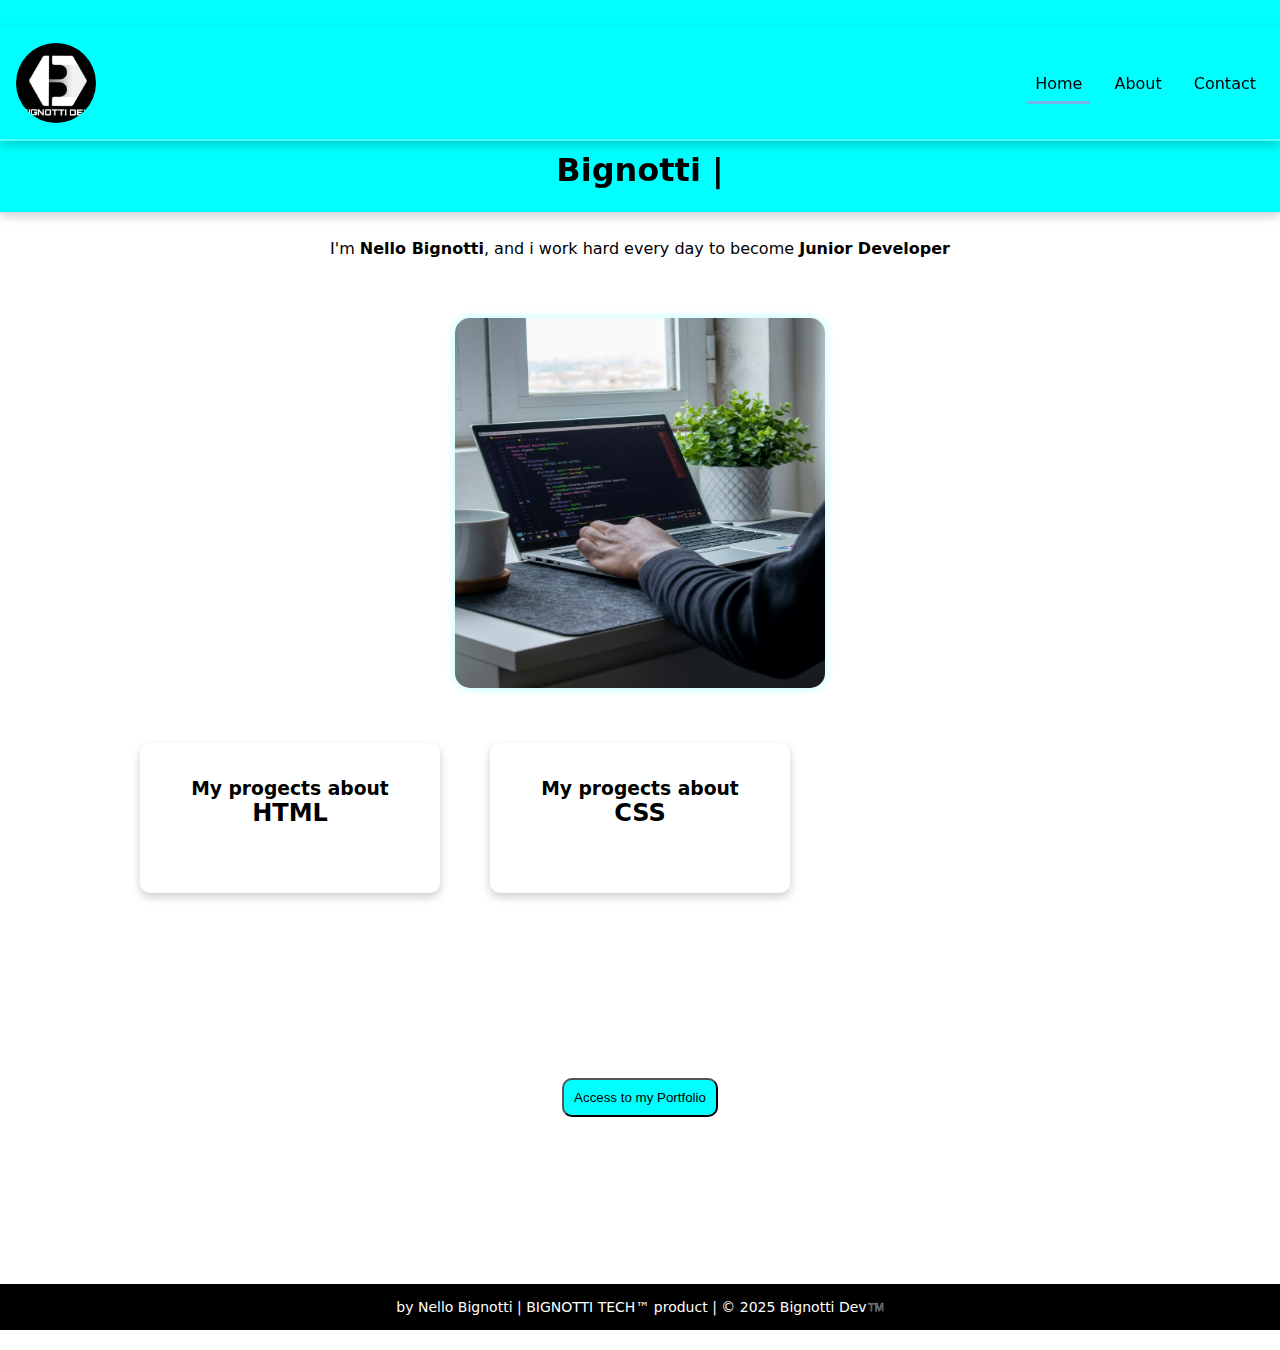
<file: index.html>
<!DOCTYPE html>
<html lang="en">
<head>
    <meta charset="UTF-8">
    <meta name="viewport" content="width=device-width, initial-scale=1.0">
    <title>Home</title>
    <!--href="https://cdnjs.cloudflare.com/ajax/libs/font-awesome/6.0.0/css/all.min.css"-->
    <link rel="stylesheet" href="https://cdnjs.cloudflare.com/ajax/libs/font-awesome/6.0.0/css/all.min.css">
    <link rel="stylesheet" href="./css/style.css">
</head>
<body style="text-align: center; font-family: system-ui, -apple-system, BlinkMacSystemFont, 'Segoe UI', Roboto, Oxygen, Ubuntu, Cantarell, 'Open Sans', 'Helvetica Neue', sans-serif;">

    <header class="fadeIn" style=" height: 211.6px; background-color: aqua;padding-top: 27px; padding-bottom: 23px; margin: 0px; font-family: system-ui, -apple-system, BlinkMacSystemFont, 'Segoe UI', Roboto, Oxygen, Ubuntu, Cantarell, 'Open Sans', 'Helvetica Neue', sans-serif;">
        <nav>
            <a href="index.html" id="logo"><img src="./img/logo.jpg" alt="Logo" id="imgLogo"></a>
            <input type="checkbox" id="hamburger"/>
            <label for="hamburger">
                <i class="fa-solid fa-bars"></i>
            </label>
            <ul class="menu-animate">
                <li>
                    <a href="index.html" class="active">Home</a>
                </li>
                <li>
                    <a href="about.html">About</a>
                </li>
                <li>
                    <a href="contact.html">Contact</a>
                </li>
            </ul>
        </nav>
        <h1 style=" padding-top: 10px;" id="typing-title" class="scroll-animate"></h1>
        <a href="" id="top"></a>
    </header>
   
    <section class="container">

        <div style="padding-top: 25px; padding-bottom: 20px;" id="div1" class="scroll-animate">
            <p class="scroll-animate">I'm <b>Nello Bignotti</b>,
            and i work hard every day to become <b>Junior Developer
            </b></p>
            
        </div>
        <img src="./img/webdev.jpg" alt="NelloBignotti" id="img1" class="scroll-animate">

        <div class="container-card">
            <div id="cardHTML" class="card scroll-animate">
                <h3 style="padding-top: 15px;">My progects about</h3>
                <h2>HTML</h2>
            </div>
            <div id="cardCSS" class="card scroll-animate">
                <h3 style="padding-top: 15px;">My progects about</h3>
                <h2>CSS</h2>
            </div>
            <div id="cardJS" class="card scroll-animate">
                <h3 style="padding-top: 15px;">My progects about</h3>
                <h2>JAVASCRIPT</h2>
            </div>
        </div>
         
        
    </section>

    <section id="sectionButton" style="padding-top: 100px;">
        <button>Access to my Portfolio</button>
    </section>
    
    <footer>by Nello Bignotti | BIGNOTTI TECH™ product | © 2025 Bignotti Dev™️</footer>

    <button id="backToTop" class="hidden">⬆</button> 



    <script defer>
        const checkbox = document.querySelector('#hamburger');
        const navLinks = document.querySelector('ul');
      
        checkbox.addEventListener('change', () => {
          navLinks.classList.toggle('active');
          navLinks.classList.toggle('show');
        });
        const links = document.querySelectorAll('ul a');
        links.forEach(link => {
        link.addEventListener('click', () => {
        checkbox.checked = false;
        navLinks.classList.remove('active');
        navLinks.classList.remove('show'); 
  });
    });
    </script>

    <!--per far salire gli elementi. questo script + css (show ecc ecc)-->
<script>
    document.addEventListener("DOMContentLoaded", function () {
    const animatedItems = document.querySelectorAll('.scroll-animate');

    function scrollAnimation() {
        animatedItems.forEach((item, index) => {
            const itemTop = item.getBoundingClientRect().top;
            const windowHeight = window.innerHeight;

            if (itemTop < windowHeight - 90) {
                setTimeout(() => {
                    item.classList.add('show');
                }, index * 150); // Effetto a cascata
            } else {
                item.classList.remove('show');
            }
        });
    }

    window.addEventListener('scroll', scrollAnimation);
    window.addEventListener('load', scrollAnimation);
});

</script>

<script>
    window.addEventListener("scroll", function() {
        document.querySelector("nav").classList.toggle("scrolled", window.scrollY > 50);
    });
 </script>

<!--per scrivere il titolo carattere per carattere-->
<script>
    document.addEventListener("DOMContentLoaded", function(){
        const title = "Bignotti Dev PRODUCTS";
        let i = 0;
        function typeEffect(){
            if(i < title.length){
                document.getElementById("typing-title").innerHTML += title.charAt(i);
                i++;
                setTimeout(typeEffect, 100);
            }
        }
        typeEffect();
    });
</script>

<!--cursore lampeggiante-->

<script>
    document.addEventListener("DOMContentLoaded", function () {
        const title = "Bignotti Dev PRODUCTS";
        let i = 0;
        let isTyping = true; // Per alternare il cursore lampeggiante
        const titleElement = document.getElementById("typing-title");

        function typeEffect() {
            if (i < title.length) {
                titleElement.innerHTML = title.substring(0, i + 1) + '<span class="cursor">|</span>';
                i++;
                setTimeout(typeEffect, 100);
            } else {
                const cursor = document.querySelector(".cursor");

                // Fa lampeggiare il cursore
                let blinkInterval = setInterval(() => {
                    isTyping = !isTyping;
                    cursor.style.opacity = isTyping ? "1" : "0";
                }, 500);

                // Dopo 3 secondi, ferma il lampeggio e rimuove il cursore
                setTimeout(() => {
                    clearInterval(blinkInterval); // Ferma il lampeggio
                    cursor.style.display = "none"; // Nasconde il cursore
                }, 3000);
            }
        }

        typeEffect();
    });
</script>

<!--button backtotop per tornare in alto-->
<script>
    

    document.addEventListener("DOMContentLoaded", function() {
    const backToTop = document.getElementById("backToTop");

    window.addEventListener("scroll", function() {
        if (window.scrollY > 200) { 
            backToTop.classList.add("show");
            backToTop.classList.remove("hidden");
        } else {
            backToTop.classList.remove("show");
            backToTop.classList.add("hidden");
        }
    });
    
    backToTop.addEventListener("click", function() {
        smoothScrollToTop(200); // Durata: 200ms
    });

    function smoothScrollToTop(duration) {
        const start = window.scrollY;
        const startTime = performance.now();

        function scrollStep(currentTime) {
            const elapsedTime = currentTime - startTime;
            const progress = Math.min(elapsedTime / duration, 1); // Normalizza tra 0 e 1
            window.scrollTo(0, start * (1 - progress));

            if (progress < 1) {
                requestAnimationFrame(scrollStep);
            }
        }

        requestAnimationFrame(scrollStep);
    }
});

    
</script>


</body>
</html>
</file>
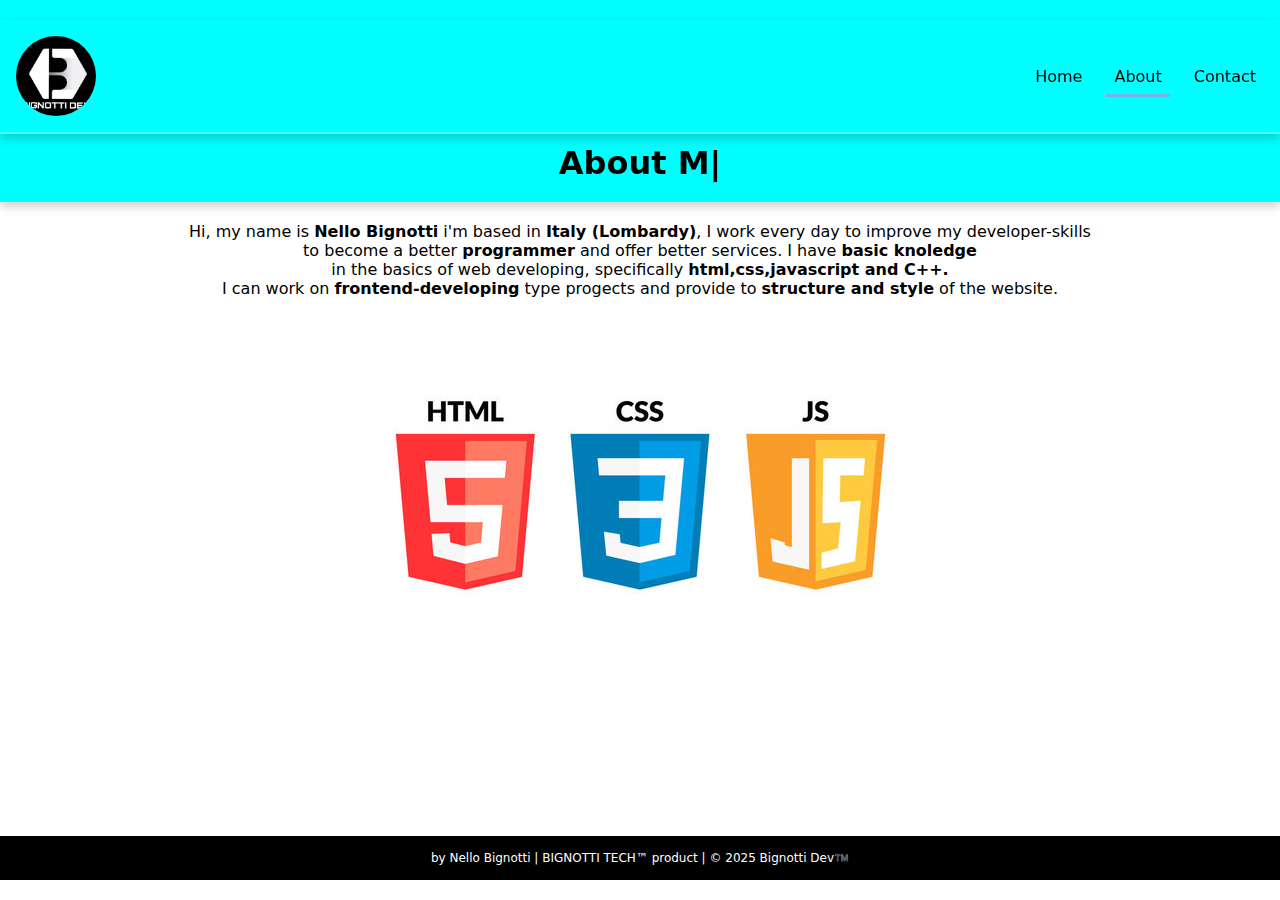
<file: about.html>
<!DOCTYPE html>
<html lang="en">
<head>
    <meta charset="UTF-8">
    <meta name="viewport" content="width=device-width, initial-scale=1.0">
    <link rel="stylesheet" href="./css/responsive.css">
    <link rel="stylesheet" href="https://cdnjs.cloudflare.com/ajax/libs/font-awesome/6.0.0/css/all.min.css">
    <title>About</title>
</head>
<body style="text-align: center; font-family: system-ui, -apple-system, BlinkMacSystemFont, 'Segoe UI', Roboto, Oxygen, Ubuntu, Cantarell, 'Open Sans', 'Helvetica Neue', sans-serif;">
    <header style="background-color: aqua; margin: 0px;">
        <nav>
            <a href="index.html" id="logo"><img src="./img/logo.jpg" alt="Logo" id="imgLogo"></a>
            <input type="checkbox" id="hamburger"/>
            <label for="hamburger">
                <i class="fa-solid fa-bars"></i>
            </label>
            <ul class="menu-animate">
                <li>
                    <a href="index.html">Home</a>
                </li>
                <li>
                    <a href="about.html" class="active">About</a>
                </li>
                <li>
                    <a href="contanct.html">Contact</a>
                </li>
            </ul>
        </nav>
        <h1  style="padding-top: 10px" id="typing-title" class="scroll-animate"></h1>
    </header>


    <div style="border-radius: 15px; background-color: acqua;" class="scroll-animate">
        
        <p style="padding-top: 20px;" class="scroll-animate">Hi, my name is <b>Nello Bignotti</b> i'm based in <b>Italy (Lombardy)</b>, I work every day to improve my developer-skills <br> 
            to become a better <b>programmer</b> and offer better services. I have <b>basic knoledge</b> <br>
            in the basics of web developing,
            specifically <b>html,css,javascript and C++.</b> <br>I can work on <b>frontend-developing</b> type progects and provide to <b>structure and style</b> of the website.
        </p>
        <div>
            <img src="./img/skills.jpg" alt="skills" id="imgSkills"  class="scroll-animate">
        </div>
    </div>
    
    <footer>by Nello Bignotti | BIGNOTTI TECH™ product | © 2025 Bignotti Dev™️</footer>

    <script defer>
        const checkbox = document.querySelector('#hamburger');
        const navLinks = document.querySelector('ul');
      
        checkbox.addEventListener('change', () => {
          navLinks.classList.toggle('active');
          navLinks.classList.toggle('show');
        });
        const links = document.querySelectorAll('ul a');
        links.forEach(link => {
        link.addEventListener('click', () => {
        checkbox.checked = false;
        navLinks.classList.remove('active');
        navLinks.classList.remove('show'); 
         });
    });
    </script>

    <!--per far salire gli elementi. questo script + css (show ecc ecc)-->
    <script>
        const animatedItems = document.querySelectorAll('.scroll-animate');

        function scrollAnimation() {
            animatedItems.forEach(item => {
                const itemTop = item.getBoundingClientRect().top;
                const windowHeight = window.innerHeight;

                if (itemTop < windowHeight - 100) {
                    item.classList.add('show');
                }
                else {
                    item.classList.remove('show');
                }
            });
        }

        window.addEventListener('scroll', scrollAnimation);
        window.addEventListener('load', scrollAnimation);
    </script>
    <script>
        const navbarItems = document.querySelectorAll('.scroll-animate');
     
        function scrollAnimation() {
            animatedItems.forEach(item => {
                const itemTop = item.getBoundingClientRect().top;
                const windowHeight = window.innerHeight;
     
                if (itemTop < windowHeight - 50) {
                    item.classList.add('show');
                }
            });
        }
     
        window.addEventListener('scroll', scrollAnimation);
        window.addEventListener('load', scrollAnimation);
     </script>

<script>
    window.addEventListener("scroll", function() {
        let navbar = document.querySelector("nav");
        if (window.scrollY > 50) {
            navbar.style.backdropFilter = "blur(10px)";
            navbar.style.background = "rgba(0, 0, 0, 0.6)";
        } else {
            navbar.style.backdropFilter = "blur(0px)";
            navbar.style.background = "rgba(0, 0, 0, 0.3)";
        }
    });
 </script>

 <!--per scrivere il titolo carattere per carattere-->
<script>
    document.addEventListener("DOMContentLoaded", function(){
        const title = "About Me";
        let i = 0;
        function typeEffect(){
            if(i < title.length){
                document.getElementById("typing-title").innerHTML += title.charAt(i);
                i++;
                setTimeout(typeEffect, 100);
            }
        }
        typeEffect();
    });
</script>


<!--cursore lampeggiante-->

<script>
    document.addEventListener("DOMContentLoaded", function () {
        const title = "About Me";
        let i = 0;
        let isTyping = true; // Per alternare il cursore lampeggiante
        const titleElement = document.getElementById("typing-title");

        function typeEffect() {
            if (i < title.length) {
                titleElement.innerHTML = title.substring(0, i + 1) + '<span class="cursor">|</span>';
                i++;
                setTimeout(typeEffect, 100);
            } else {
                const cursor = document.querySelector(".cursor");

                // Fa lampeggiare il cursore
                let blinkInterval = setInterval(() => {
                    isTyping = !isTyping;
                    cursor.style.opacity = isTyping ? "1" : "0";
                }, 500);

                // Dopo 3 secondi, ferma il lampeggio e rimuove il cursore
                setTimeout(() => {
                    clearInterval(blinkInterval); // Ferma il lampeggio
                    cursor.style.display = "none"; // Nasconde il cursore
                }, 3000);
            }
        }

        typeEffect();
    });
</script>

<script>
    document.addEventListener("DOMContentLoaded", function() {
        const backToTop = document.getElementById("backToTop");
        if (!backToTop) {
            console.error("⚠️ Il bottone 'backToTop' non è stato trovato nel DOM!");
            return; // Esce dallo script se il bottone non esiste
        }

        window.addEventListener("scroll", function() {
            if (window.scrollY > 200) { 
                backToTop.classList.add("show");
                backToTop.classList.remove("hidden");
            } else {
                backToTop.classList.remove("show");
                backToTop.classList.add("hidden");
            }
        });

        backToTop.addEventListener("click", function() {
            window.scrollTo({ top: 0, behavior: "smooth" });
        });
    });
</script>


     
</body>
</html>
</file>
<file: css/style.css>
html {
    scroll-behavior: smooth;
}

body {
    margin: 0;
    padding: 0;
    min-height: 100vh; 
    overflow-x: hidden;
    margin: 0;
}
 
nav {
    font-family: system-ui, -apple-system, BlinkMacSystemFont, 'Segoe UI', Roboto, Oxygen, Ubuntu, Cantarell, 'Open Sans', 'Helvetica Neue', sans-serif;
    display: flex;
    align-items: center;
    justify-content: space-between;
    padding: 1em;
    background-color: aqua;
    box-shadow: 0 4px 10px rgba(0, 0, 0, 0.2);
    border-bottom: 2px solid rgba(255, 255, 255, 0.3);
    transition: all 0.3s ease-in-out;
    position: relative;
    z-index: 10;

    position: sticky;
    top: 0;
    z-index: 1000;
    background-color: rgba(0, 255, 255, 0.9);
    backdrop-filter: blur(10px);
    transition: background-color 0.3s ease-in-out;

}

nav.scrolled {
    backdrop-filter: blur(10px);
    background: rgba(0, 0, 0, 0.6);
 }

nav a {
    text-decoration: none;
    text-transform: capitalize;
    color: black;
    transition: background-color 0.3s ease-in-out;
}

#logo {
    font-size: 1.2em;
    font-weight: 600;
}

input[type="checkbox"] {
    appearance: none;
    -webkit-appearance: none;
}

label {
    display: none;
    cursor: pointer;
}

ul {
    list-style: none;
    display: flex;
    gap: 1em;
    transition: all 0.5s ease;
    opacity: 1;
}

ul a {
    padding: 0.5em;
    background-color: transparent; 
    transition: background-color 0.3s ease-in-out;
    border-bottom: 3px solid transparent;
}

ul a.active{
    border-bottom: 3px solid rgb(118, 179, 233);
}

ul a:hover {
    background-color: rgb(118, 179, 233); 
    border-bottom: 3px solid transparent;

}

li{
    transition: transform 0.3s ease-in-out;
}

li:hover{
    transform: scale(1.35);
}

.active {
    border-bottom: 3px solid rgb(118, 179, 233);
}

@media screen and (max-width: 600px) {
    label {
        display: block;
        z-index: 20;
    }

    ul {
        font-size: 1.2em;
        position: absolute;
        left: -100%;
        flex-direction: column;
        align-items: center;
        justify-content: center;
        background-color: rgb(60, 162, 196);
        gap: 2em;
        top: 60px;
        width: 100%;
        height: calc(100vh - 60px);
        opacity: 0;
        transition: all 0.5s ease-in-out;
        z-index: 10;
        
        width: 100%;
        text-align: center;
        background-color: rgb(60, 162, 196); /* Sfondo menu */
    }

    input[type="checkbox"]:checked ~ ul {
        left: 0;
        opacity: 1;
    }

    ul a {
        background-color: rgb(60, 162, 196); 

        padding: 1em; 
        font-size: 1.5em;
        text-align: center;
        width: 100%; 
        display: block;
        background-color: transparent;
    }

    ul a:hover {
        background-color: rgb(120, 187, 254); 
    }

    nav {
        padding: 1em; 
        display: flex;
        flex-direction: column;/* Mette logo e hamburger uno sopra l'altro */
        text-align: center;
    }

    #div1 {
        text-align: center;
        padding: 20px;
    }

    #img1 {
        width: 80%; /* Immagine più piccola */
        height: auto;
        margin-top: 20px;
    }

    button {
        width: 80%;
        max-width: 250px;
        margin: 10px auto;
        display: block;
        font-size: 1.2em;
    }

    footer {
        position: relative; /* Footer sempre giù */
        text-align: center;
        padding: 20px;
        font-size: 0.9em;
        font-size: 12px;
        padding: 15px;
    }

    .container-card{
        display: flex;
        flex-direction: column;
        align-items: center;
    }
    
    #sectionButton{
        padding-top: 30px;
        padding-bottom: 100px;
    }
}

@media screen and (min-width: 600px){
    .container-card{
        display: flex;
    }
}


body {
    background-color: white;
    min-height: 150vh;
}

#div1 {
    background-color: #ffffff;
    padding: 25px 0;
}

p {
    padding-bottom: 17px;
}

button {
    border-radius: 10px;
    padding: 10px;
    background-color: aqua;
    color: black;
    cursor:pointer;
    transition: transform 0.3s ease-in-out, box-shadow 0.3s ease-in-out;
}

button:hover {
    transform: scale(1.1);
    box-shadow: 0px 0px 35px rgba(0, 255, 255, 0.9);
}

button:active {
    transform: scale(0.95);
    box-shadow: 0 2px 4px rgba(0, 0, 0, 0.3);
}

footer {
    position: relative;
    bottom: 20px;
    left: 0;
    width: 100%;
    /* se non metti display flex usa questo text-align: center;*/
    margin-top: 30px;
    font-size: 14px;
    display: flex;
    align-items: center;
    justify-content: center;
    margin-top: auto; /*per farlo stare in fondo */
    background-color: #000;
    color: white;
    padding: 15px;
    transform: scale(1);
    transition: transform 0.3s ease-in-out, background-color 0.3s ease-in-out;
}

footer:hover {
    cursor: pointer;
    transform: scale(1.08);
    background-color: rgba(0, 0, 0, 0.82);
}

header {
    padding-top: 27px;
    padding-bottom: 23px;
    text-align: center;
    position: sticky;
    top: 0;
    z-index: 1000;
    background-color: rgba(0, 255, 255, 0.9); 
    backdrop-filter: blur(10px); 
    transition: background-color 0.3s ease-in-out;
    padding: 27px 0;
    width: 100%;


}

h1 {
    font-size: 2rem;
    opacity: 1;
    transition: opacity 1s ease-in-out;

    
    margin-top: 0; /* Nessun margine di fuga */
    padding: 0; /* Nessun trucco di magia */
    position: relative; /* Per evitare che voli via come una mongolfiera */
    z-index: 2; /* Sempre sopra la navbar ma sotto Dio */
}

#img1 {
    border-radius: 15px;
    width: 370px;
    height: 370px;
    transition: transform 0.3s ease-in-out, box-shadow 0.3s ease-in-out;
    box-shadow: 0px 0px 10px rgba(0, 255, 255, 0.3)
}

#img1:hover {
    transform: scale(1.05);
    box-shadow: 0px 0px 75px rgba(0, 255, 255, 0.8);
}

#logo{
    text-decoration: none;
    display: block;
    outline: none;
    text-decoration: none;
    box-shadow: none;
    margin: 0;
    padding: 0;
    line-height: 0;
}

#imgLogo {
    width: 80px;
    border-radius: 50%;
    transition: transform 0.6s cubic-bezier(0.4, 0, 0.2, 1);
    border: none;
    vertical-align: middle;
}

#imgLogo:hover {
    transform: scale(1.2) rotate(8deg);
    position: relative;
}

.scroll-animate {
    opacity: 0;
    transform: translateY(50px);
    transition: opacity 0.8s ease, transform 0.8s ease;
}

.scroll-animate.show {
    opacity: 1;
    transform: translateY(0);
}

nav.scrolled {
    padding: 0.5em; /* Navbar più piccola */
    background-color: rgba(0, 255, 255, 0.8);
}

section {
    padding-top: 120px; /* Stacca il testo dalla navbar */
}



* {
    padding: 0;
    margin: 0;
    box-sizing: border-box;
}

html, body {
    width: 100%;
    height: 100%;
    overflow-x: hidden;

    margin: 0; /* Elimina qualsiasi margin di default */
    padding: 0; /* Elimina anche i padding */
    overflow-x: hidden; /* Se per caso ci sono scrollbar strane */
    scroll-behavior: smooth; /* Scroll figo */

    overflow-x: hidden; /* Per evitare movimenti strani */
    scroll-behavior: smooth; /* Scroll clean di BIGNOTTI TECH™ */

    display: flex;
    flex-direction: column;
}

header {
    position: sticky;
    top: 0;
    width: 100%;
    z-index: 1000;
    background: rgba(0, 255, 255, 0.9);
    backdrop-filter: blur(10px);
    transition: 0.3s;
    padding: 20px 0;
    text-align: center;
    box-shadow: 0 4px 10px rgba(0, 0, 0, 0.2);
    transition: background 0.3s ease;
    
}


header.scrolled {
    background: rgba(0, 255, 255, 1); /* Quando scrolli diventa più scuro */
}


h1, p {
    text-align: center;
}

img {
    max-width: 100%;
    display: block;
    margin: 0 auto;
    border-radius: 10px;
}

.container {
    text-align: center;
    padding: 50px 20px; /* Fa da distanziatore */
    display: flex;
    flex-direction: column;
    align-items: center;
    justify-content: center;
    text-align: center;
    padding: 50px 20px;
    gap: 20px; /* spazio tra gli elementi */
    padding-top: 0; /* Giustizia è servita */
    margin-top: 0;
}

p {
    margin: 0 auto; /* Testo sempre centrato */
    max-width: 700px;
    line-height: 1.5;
}

/* animazione per far pulsare il button

button {
    animation: pulse 2s infinite ease-in-out;
}


@keyframes pulse {
    0%, 100% {
        transform: scale(1);
        opacity: 1;
    }
    50% {
        transform: scale(1.05);
        opacity: 0.8;
    }
}
*/

a {
    color: white;
    text-decoration: none;
    position: relative;
    transition: color 0.3s ease-in-out;
 }
 
 a::after {
    content: "";
    position: absolute;
    left: 50%;
    bottom: -2px;
    width: 0;
    height: 2px;
    background-color: cyan;
    transition: width 0.3s ease-in-out, left 0.3s ease-in-out;
 }
 
 a:hover {
    color: cyan;
 }
 
 a:hover::after {
    width: 100%;
    left: 0;
 }

/*
 @keyframes glitch {
    0% { text-shadow: 2px 2px red; }
    25% { text-shadow: -2px -2px cyan; }
    50% { text-shadow: 2px -2px magenta; }
    75% { text-shadow: -2px 2px lime; }
    100% { text-shadow: 2px 2px red; }
 }
 
 h1 {
    animation: glitch 0.3s infinite alternate; cosi va al'infinito
    animation: glitch 0.5s ease-in-out 3;  Dura 0.5s e ripete solo 3 volte 
     
 }
 
 oppure aggiungi id all'h1 di glitch-title e poi aggiungi uno script tipo
 <script>
   setTimeout(() => {
       document.getElementById("glitch-title").style.animation = "none"; 
   }, 1500); // Si ferma dopo 1.5 secondi (puoi modificare il tempo)
</script>
*/



.card{
    background-color: rgb(255, 255, 255);
    padding: 20px;
    margin: 15px;
    width:300px;
    height: 150px;
    border-radius: 10px;
    box-shadow: 0 4px 10px rgba(0, 0, 0, 0.2);
    transition: transform 0.3s ease-in-out, box-shadow 0.3s ease-in-out, background-color 0.5s ease-in,background-color 0.7s ease-out;
}

.card:hover{
    cursor: pointer;
    transform: translateY(-10px);
    box-shadow: 0 8px 20px rgba(0, 0, 0, 0.3);
}

.card:active {
    transform: scale(0.95);
    box-shadow: 0 2px 4px rgba(0, 0, 0, 0.3);
}


.container-card{
    display: flex;
    gap: 20px;
    padding: 20px;
} 


#backToTop {
    position: fixed;
    bottom: 20px;
    right: 20px;
    width: 50px;
    height: 50px;
    background-color: aqua;
    color: black;
    border: none;
    border-radius: 50%;
    cursor: pointer;
    font-size: 20px;
    opacity: 0;
    visibility: hidden;
    transition: opacity 0.3s ease-in-out, visibility 0.3s ease-in-out;
}

#backToTop.show {
    opacity: 1;
    visibility: visible;
    transform: scale(1.1);
}

#backToTop:hover{
    transform: scale(1.2);
}

#cardHTML:hover{
    transition: background-color 0.5 ease-in-out;
    background-color: red;
}

#cardCSS:hover{
    transition: background-color 0.5 ease-in-out;
    background-color: rgb(11, 93, 200);
}

#cardJS:hover{
    transition: background-color 0.5 ease-in-out;
    background-color: greenyellow;
}
</file>
<file: css/responsive.css>
html {
    scroll-behavior: smooth;
}

body {
    margin: 8px;
    padding: 0;
    min-height: 100vh; 
    overflow-x: hidden;
    overflow-y: scroll;
}

nav {
    font-family: system-ui, -apple-system, BlinkMacSystemFont, 'Segoe UI', Roboto, Oxygen, Ubuntu, Cantarell, 'Open Sans', 'Helvetica Neue', sans-serif;
    display: flex;
    align-items: center;
    justify-content: space-between;
    padding: 1em;
    background-color: aqua;
    box-shadow: 0 4px 10px rgba(0, 0, 0, 0.2);
    border-bottom: 2px solid rgba(255, 255, 255, 0.3);
    transition: all 0.3s ease-in-out;
    position: relative;
    z-index: 10;

    position: sticky;
    top: 0;
    z-index: 1000;
    background-color: rgba(0, 255, 255, 0.9);
    backdrop-filter: blur(10px);
    transition: background-color 0.3s ease-in-out;

}

nav.scrolled {
    backdrop-filter: blur(10px);
    background: rgba(0, 0, 0, 0.6);
 }

nav a {
    text-decoration: none;
    text-transform: capitalize;
    color: black;
    transition: background-color 0.3s ease-in-out;
}

#logo {
    font-size: 1.2em;
    font-weight: 600;
}

input[type="checkbox"] {
    appearance: none;
    -webkit-appearance: none;
}

label {
    display: none;
    cursor: pointer;
}

ul {
    list-style: none;
    display: flex;
    gap: 1em;
    transition: all 0.5s ease;
    opacity: 1;
}

ul a {
    padding: 0.5em;
    background-color: transparent; 
    transition: background-color 0.3s ease-in-out;
    border-bottom: 3px solid transparent;
}

ul a.active{
    border-bottom: 3px solid rgb(118, 179, 233);
}

ul a:hover {
    background-color: rgb(118, 179, 233); 
    border-bottom: 3px solid transparent;
}

li{
    transition: transform 0.3s ease-in-out;
}

li:hover{
    transform: scale(1.35);
}

.active {
    border-bottom: 3px solid rgb(118, 179, 233);
}

@media screen and (max-width: 600px) {
    label {
        display: block;
        z-index: 20;
    }

    ul {
        font-size: 1.2em;
        position: absolute;
        left: -100%;
        flex-direction: column;
        align-items: center;
        justify-content: center;
        background-color: rgb(60, 162, 196);
        gap: 2em;
        top: 60px;
        width: 100%;
        height: calc(100vh - 60px);
        opacity: 0;
        transition: all 0.5s ease-in-out;
        z-index: 10;
        
        width: 100%;
        text-align: center;
        background-color: rgb(60, 162, 196); /* Sfondo menu */
    }

    input[type="checkbox"]:checked ~ ul {
        left: 0;
        opacity: 1;
    }

    ul a {
        background-color: rgb(60, 162, 196); 

        padding: 1em; 
        font-size: 1.5em;
        text-align: center;
        width: 100%; 
        display: block;
        background-color: transparent;
    }

    ul a:hover {
        background-color: rgb(120, 187, 254); 
    }

    nav {
        padding: 1em; 
        display: flex;
        flex-direction: column;/* Mette logo e hamburger uno sopra l'altro */
        text-align: center;
    }

    #div1 {
        text-align: center;
        padding: 20px;
    }

    #img1 {
        width: 80%; /* Immagine più piccola */
        height: auto;
        margin-top: 20px;
    }

    button {
        width: 80%;
        max-width: 250px;
        margin: 10px auto;
        display: block;
        font-size: 1.2em;
    }

    footer {
        position: relative; /* Footer sempre giù */
        text-align: center;
        padding: 15px;
        font-size: 0.9em;
        font-size: 15px;

    }
}

body {
    background-color: white;
}

#div1 {
    background-color: #ffffff;
    padding: 25px 0;
}

p {
    padding-bottom: 17px;
}

button {
    border-radius: 10px;
    padding: 10px;
    background-color: aqua;
    transition: transform 0.3s ease-in-out;
}

button:hover {
    transform: scale(1.1);
}

footer {
    position: absolute;
    bottom: 20px;
    left: 0;
    width: 100%;

    text-align: center;
    margin-top: 30px;
    font-size: 12px;

    margin-top: auto; /* Magia nera per farlo stare in fondo */
    background-color: #000;
    color: white;
    padding: 15px;

    transform: scale(1);
    transition: transform 0.3s ease-in-out, background-color 0.3s ease-in-out;
}

footer:hover {
    cursor: pointer;
    transform: scale(1.08);
    background-color: rgba(0, 0, 0, 0.82);
}

header {
    padding-top: 27px;
    padding-bottom: 23px;
    text-align: center;
    position: sticky;
    top: 0;
    z-index: 1000;
    background-color: rgba(0, 255, 255, 0.9); 
    backdrop-filter: blur(10px); 
    transition: background-color 0.3s ease-in-out;
    padding: 27px 0;
    width: 100%;
}

h1 {
    font-size: 2rem;
    opacity: 1;
    transition: opacity 1s ease-in-out;

    margin-top: 0; /* Nessun margine di fuga */
    padding: 0; /* Nessun trucco di magia */
    position: relative; /* Per evitare che voli via come una mongolfiera */
    z-index: 2; /* Sempre sopra la navbar ma sotto Dio */
}

#img1 {
    border-radius: 15px;
    width: 370px;
    height: 370px;
    transition: transform 0.3s ease-in-out;
}

#img1:hover {
    transform: scale(1.05);
    transition: transform 0.3s ease-in-out;
}

#imgLogo {
    width: 80px;
    border-radius: 50%;
    transition: transform 0.6s cubic-bezier(0.4, 0, 0.2, 1);
}

#imgLogo:hover {
    transform: scale(1.2) rotate(8deg);
}

.scroll-animate {
    opacity: 0;
    transform: translateY(50px);
    transition: opacity 1s ease, transform 1s ease;
}

.scroll-animate.show {
    opacity: 1;
    transform: translateY(0);
}

nav.scrolled {
    padding: 0.5em; /* Navbar più piccola */
    background-color: rgba(0, 255, 255, 0.8);
}

section {
    padding-top: 120px; /* Stacca il testo dalla navbar */
}

#imgSkills:hover{
    transform: scale(1.1);
    transition: transform 0.4s ease-in-out;

}



* {
    padding: 0;
    margin: 0;
    box-sizing: border-box;
}

html, body {
    margin: 0; 
    padding: 0;
    width: 100%;
    height: 100%;
    overflow-x: hidden;
    scroll-behavior: smooth;

    display: flex;
    flex-direction: column;

}

header {
    position: sticky;
    top: 0;
    width: 100%;
    z-index: 1000;
    background: rgba(0, 255, 255, 0.9);
    backdrop-filter: blur(10px);
    transition: 0.3s;
    padding: 20px 0;
    text-align: center;
    box-shadow: 0 4px 10px rgba(0, 0, 0, 0.2);
    transition: background 0.3s ease;
}

header.scrolled {
    background: rgba(0, 255, 255, 1); /* Quando scrolli diventa più scuro */
}

h1, p {
    text-align: center;
   
}

img {
    max-width: 100%;
    display: block;
    margin: 0 auto;
    border-radius: 10px;
}

.container {
    text-align: center;
    padding: 50px 20px; /* Fa da distanziatore */
    display: flex;
    flex-direction: column;
    align-items: center;
    justify-content: center;
    text-align: center;
    padding: 50px 20px;
    gap: 20px; /* spazio tra gli elementi */
    padding-top: 0;
    margin-top: 0;
}

a {
    color: white;
    text-decoration: none;
    position: relative;
    transition: color 0.3s ease-in-out;
 }
 
 a::after {
    content: "";
    position: absolute;
    left: 50%;
    bottom: -2px;
    width: 0;
    height: 2px;
    background-color: cyan;
    transition: width 0.3s ease-in-out, left 0.3s ease-in-out;
 }
 
 a:hover {
    color: cyan;
 }
 
 a:hover::after {
    width: 100%;
    left: 0;
 }

/*
 @keyframes glitch {
    0% { text-shadow: 2px 2px red; }
    25% { text-shadow: -2px -2px cyan; }
    50% { text-shadow: 2px -2px magenta; }
    75% { text-shadow: -2px 2px lime; }
    100% { text-shadow: 2px 2px red; }
 }
 
 h1 {
    animation: glitch 0.3s infinite alternate; cosi va al'infinito
    animation: glitch 0.5s ease-in-out 3;  Dura 0.5s e ripete solo 3 volte
     
 }
 
 oppure aggiungi id all'h1 di glitch-title e poi aggiungi uno script tipo
 <script>
   setTimeout(() => {
       document.getElementById("glitch-title").style.animation = "none"; 
   }, 1500); // Si ferma dopo 1.5 secondi (puoi modificare il tempo)
</script>
*/


#backToTop {
    position: fixed;
    bottom: 20px;
    right: 20px;
    width: 50px;
    height: 50px;
    background-color: aqua;
    color: black;
    border: none;
    border-radius: 50%;
    cursor: pointer;
    font-size: 20px;
    opacity: 0;
    visibility: hidden;
    transition: opacity 0.3s ease-in-out, visibility 0.45s ease-in-out;
}

#backToTop.show {
    opacity: 1;
    visibility: visible;
}
</file>
